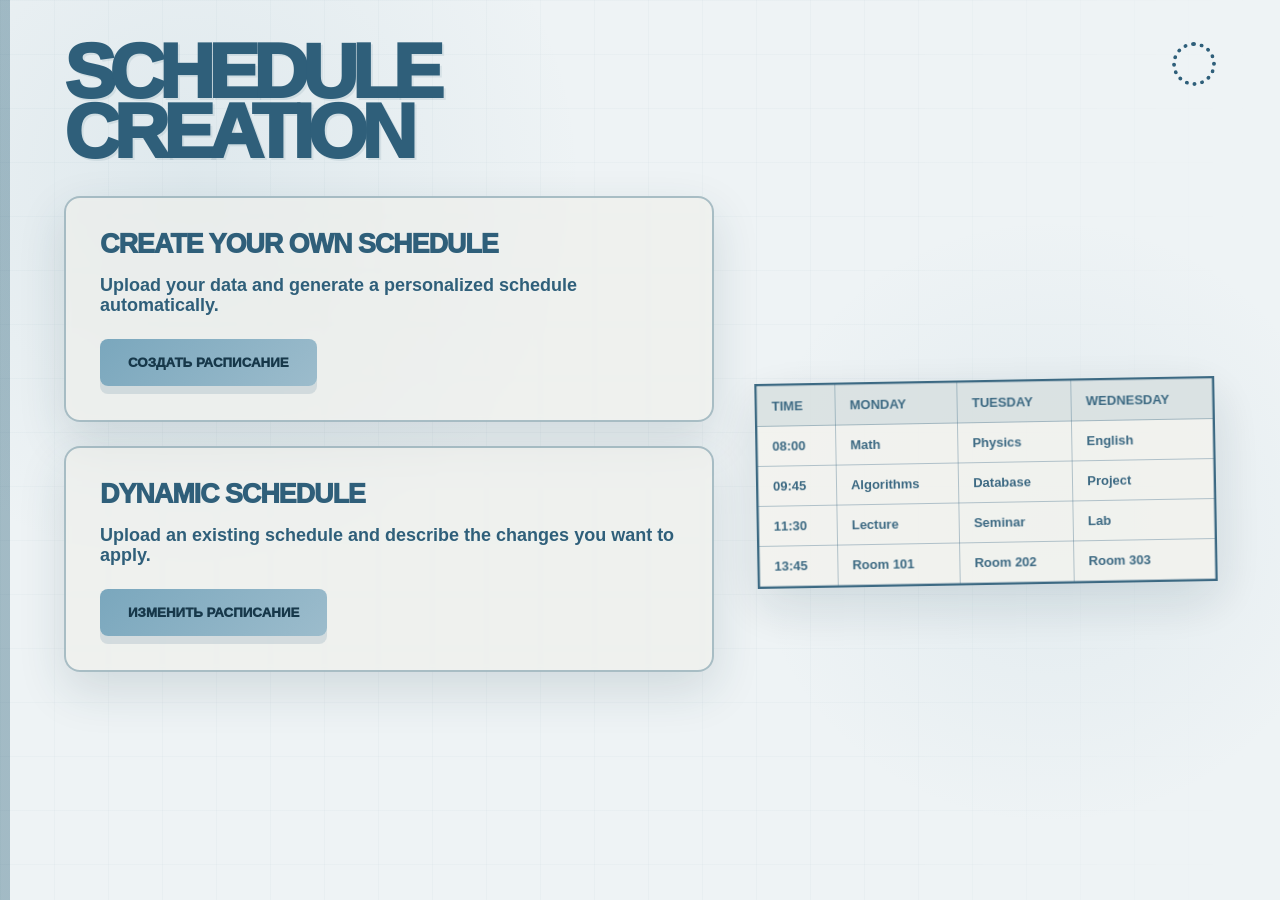
<file: templates/index.html>
<!DOCTYPE html>
<html lang="ru">
<head>
<meta charset="UTF-8" />
<meta name="viewport" content="width=device-width, initial-scale=1.0" />
<title>Schedule Creation</title>
<style>
:root{--blue:#2f5f7a;--accent:#7aa7bd;--paper:#eef3f5;--ink:#244b61;--line:rgba(80,125,145,.45);--soft-blue:rgba(84,139,164,.14);--shadow:0 18px 48px rgba(31,63,80,.14);--radius:16px}*{box-sizing:border-box}body{margin:0;min-height:100vh;font-family:Arial,Helvetica,sans-serif;color:var(--blue);background:radial-gradient(circle at 15% 20%,rgba(84,139,164,.10),transparent 30%),radial-gradient(circle at 82% 58%,rgba(103,153,176,.09),transparent 26%),linear-gradient(90deg,rgba(80,125,145,.48) 0 10px,transparent 10px),var(--paper);overflow-x:hidden}body:before{content:"";position:fixed;inset:0;pointer-events:none;opacity:.32;background-image:linear-gradient(rgba(47,95,122,.08) 1px,transparent 1px),linear-gradient(90deg,rgba(80,125,145,.10) 1px,transparent 1px);background-size:54px 54px;mask-image:linear-gradient(to right,black 0 70%,transparent 100%)}.page{display:none;min-height:100vh;padding:42px 64px 36px;position:relative}.page.active{display:block}.header{position:relative;z-index:5;display:grid;grid-template-columns:1fr auto;gap:24px;align-items:start;margin-bottom:34px}.back{border:0;background:transparent;color:var(--blue);font-weight:900;letter-spacing:.05em;cursor:pointer;padding:0 0 10px;font-size:15px}.back:hover{color:var(--accent)}h1{margin:0;font-size:clamp(42px,6vw,86px);line-height:.78;letter-spacing:-.08em;text-transform:uppercase;font-weight:1000;max-width:720px;text-shadow:2px 2px 0 rgba(47,95,122,.10)}.sun{width:44px;height:44px;border:4px dotted var(--blue);border-radius:50%;animation:spin 10s linear infinite}@keyframes spin{to{transform:rotate(360deg)}}.layout{position:relative;z-index:2;display:grid;grid-template-columns:minmax(360px,650px) minmax(360px,1fr);gap:42px;align-items:start}.cards{display:grid;gap:24px}.card{border:2px solid var(--line);border-radius:var(--radius);padding:34px;background:rgba(239,239,234,.62);backdrop-filter:blur(3px);box-shadow:var(--shadow);display:grid;grid-template-columns:1fr;gap:20px;min-height:210px;align-items:center}.card.small-grid{min-height:auto}.data-panel,.schedule-wrap{border:2px solid var(--line);border-radius:var(--radius);padding:28px;background:rgba(239,239,234,.68);backdrop-filter:blur(3px);box-shadow:var(--shadow)}h2{margin:0 0 18px;font-size:27px;line-height:.92;text-transform:uppercase;letter-spacing:-.04em;font-weight:1000}p{margin:0 0 24px;font-size:18px;line-height:1.12;font-weight:800}.btn{border:0;background:linear-gradient(135deg,#7aa7bd,#9cbccc);color:#17384a;text-transform:uppercase;font-weight:1000;padding:16px 28px;border-radius:8px;cursor:pointer;min-width:170px;box-shadow:0 8px 0 rgba(47,95,122,.14);transition:.22s ease}.btn:hover{transform:translate(10px,-8px) rotate(-1deg);background:#2f5f7a;color:white;box-shadow:-8px 12px 0 rgba(80,125,145,.25)}.btn.secondary{background:transparent;border:2px solid var(--blue);color:var(--blue);box-shadow:none}.btn.secondary:hover{background:#d8e6ec;color:#244b61}.btn-row,.checks{display:flex;gap:10px;flex-wrap:wrap}.upload-actions{margin-top:14px}.decor-table{position:relative;right:auto;top:auto;width:100%;max-width:540px;justify-self:end;align-self:start;margin-top:184px;transform:rotate(-1deg);border:2px solid var(--blue);background:rgba(239,239,234,.9);box-shadow:var(--shadow);opacity:.93}.form-grid{display:grid;gap:12px}label{font-size:12px;text-transform:uppercase;font-weight:1000}input,select{width:100%;border:2px solid rgba(47,95,122,.36);background:rgba(255,255,255,.35);color:var(--blue);padding:12px;border-radius:10px;font-weight:800}table{border-collapse:collapse;width:100%;background:rgba(255,255,255,.16)}th,td{border:1px solid rgba(47,95,122,.36);padding:12px 14px;text-align:left;font-size:13px;font-weight:800;vertical-align:top}th{text-transform:uppercase;background:rgba(80,125,145,.15)}.tabs{display:flex;gap:8px;flex-wrap:wrap;margin-bottom:14px}.tab{border:1px solid rgba(47,95,122,.36);background:rgba(255,255,255,.35);color:var(--blue);font-weight:900;border-radius:8px;padding:8px 10px;cursor:pointer}.tab.active{background:var(--blue);color:white}.schedule-tools{display:flex;justify-content:space-between;gap:16px;align-items:end;margin-bottom:18px}.lesson{display:block;font-weight:1000;color:var(--accent)}.muted{display:block;opacity:.78;margin-top:5px}.status{margin-top:12px;font-weight:900;white-space:pre-wrap}.error{color:#b00052}.ok{color:#0a7a35}.hint{font-size:13px;font-weight:800;opacity:.8}.subject-list{display:grid;gap:6px;border:2px dashed rgba(47,95,122,.28);padding:10px;border-radius:10px;max-height:160px;overflow:auto}.subject-list label{text-transform:none;font-size:13px}.danger{color:#b00052}@media(max-width:900px){.page{padding:28px 22px}.layout{grid-template-columns:1fr}.decor-table{position:static;width:100%;transform:none}.schedule-tools{display:grid}}
</style>
</head>
<body>
<section class="page active" id="home">
  <header class="header"><div><h1>Schedule<br>Creation</h1></div><div class="sun"></div></header>
  <main class="layout">
    <div class="cards">
      <article class="card"><div><h2>Create your own schedule</h2><p>Upload your data and generate a personalized schedule automatically.</p><button class="btn" onclick="showPage('input')">Создать расписание</button></div></article>
      <article class="card"><div><h2>Dynamic schedule</h2><p>Upload an existing schedule and describe the changes you want to apply.</p><button class="btn" onclick="location.href='/dynamic'">Изменить расписание</button></div></article>
    </div>
    <div class="decor-table" aria-hidden="true"><table><thead><tr><th>Time</th><th>Monday</th><th>Tuesday</th><th>Wednesday</th></tr></thead><tbody><tr><td>08:00</td><td>Math</td><td>Physics</td><td>English</td></tr><tr><td>09:45</td><td>Algorithms</td><td>Database</td><td>Project</td></tr><tr><td>11:30</td><td>Lecture</td><td>Seminar</td><td>Lab</td></tr><tr><td>13:45</td><td>Room 101</td><td>Room 202</td><td>Room 303</td></tr></tbody></table></div>
  </main>
</section>

<section class="page" id="input">
  <header class="header"><div><button class="back" onclick="showPage('home')">← BACK</button><h1>Schedule<br>Creation</h1></div><div class="sun"></div></header>
  <main class="layout">
    <div class="cards">
      <article class="card small-grid"><h2>1. Upload Excel file</h2><p>Upload your Excel file with the required data.</p><input id="excelFile" type="file" accept=".xlsx,.xlsm,.xltx,.xltm"><div class="checks upload-actions"><button class="btn" onclick="uploadExcel()">Upload</button><a class="btn secondary" href="/download/template">Download template</a></div><div id="uploadStatus" class="status"></div></article>
      <article class="card small-grid"><h2>2. Or enter data manually</h2><div class="form-grid"><label>Что заполняем?</label><select id="entityType" onchange="renderForm()"><option value="rooms">Аудитории</option><option value="teachers">Преподаватели</option><option value="subjects">Предметы</option><option value="groups">Группы</option></select><div id="dynamicForm"></div><button class="btn" onclick="addItem()">Add to list</button><button class="btn secondary" onclick="generateSchedule()">Generate schedule →</button></div></article>
    </div>
    <aside class="data-panel"><h2>Data preview</h2><div class="tabs"><button class="tab active" onclick="switchTab('rooms')">Аудитории</button><button class="tab" onclick="switchTab('teachers')">Учителя</button><button class="tab" onclick="switchTab('subjects')">Предметы</button><button class="tab" onclick="switchTab('groups')">Ученики</button></div><table class="data-table" id="previewTable"></table><p class="hint" style="margin-top:14px">На сайте показывается только таблица введённых или загруженных данных. JSON скрыт и обрабатывается внутри.</p></aside>
  </main>
</section>

<section class="page" id="result">
  <header class="header"><div><button class="back" onclick="showPage('input')">← BACK</button><h1>Schedule<br>Creation</h1></div><div class="sun"></div></header>
  <main><div class="schedule-tools"><div><label>Выбор группы</label><select id="groupSelect" onchange="renderSchedule()"></select></div><div class="btn-row"><button class="btn" onclick="validateSchedule()">Check errors</button><button class="btn secondary" onclick="downloadCalendar()">Calendar ICS ↓</button><button class="btn secondary" onclick="downloadExcel()">Excel ↓</button><button class="btn secondary" onclick="downloadPdf()">PDF ↓</button></div></div><div id="resultStatus" class="status"></div><div class="schedule-wrap"><table id="scheduleTable"></table></div></main>
</section>

<script>
const store={rooms:[],teachers:[],subjects:[],groups:[]};let activeTab='rooms';let generatedSchedule={lessons:[],unplaced_lessons:[]};
const headers={rooms:['id','Номер','Вместимость','Характеристики'],teachers:['id','ФИО','Занятость/нед.','Предметы'],subjects:['id','Название','Часы/нед.','Тип','Длительность','Условия'],groups:['id','Номер','Кол-во человек','Предметы']};
function showPage(id){document.querySelectorAll('.page').forEach(p=>p.classList.remove('active'));document.getElementById(id).classList.add('active');if(id==='result'){fillGroupSelect();renderSchedule();}}
function splitList(s,nums=false){return String(s||'').split(',').map(x=>x.trim()).filter(Boolean).map(x=>nums?Number(x):x)}
function nextId(type){return store[type].length?Math.max(...store[type].map(r=>+r[0]||0))+1:1}
function subjectOptionsName(){return store.subjects.map(s=>`<label><input type="checkbox" name="subjectPick" value="${s[0]}"> ${s[1]} <span class="hint">#${s[0]}</span></label>`).join('')||'<span class="hint danger">Сначала добавьте предметы во вкладке «Предметы».</span>'}
function pickedSubjects(){return [...document.querySelectorAll('input[name="subjectPick"]:checked')].map(x=>x.value).join(', ')}
function checked(name){return [...document.querySelectorAll(`input[name="${name}"]:checked`)].map(x=>x.value).join(', ')}
function renderForm(){const type=document.getElementById('entityType').value;const box=document.getElementById('dynamicForm');box.innerHTML={rooms:`<label>Номер кабинета</label><input id="roomNumber" placeholder="101"><label>Вместимость</label><input id="roomCapacity" type="number" placeholder="30"><label>Характеристики</label><div class="checks"><label><input type="checkbox" name="roomFeatures" value="экран"> экран</label><label><input type="checkbox" name="roomFeatures" value="тех"> тех</label></div>`,teachers:`<label>ФИО</label><input id="teacherName"><label>Занятость в неделю</label><input id="teacherHours" type="number"><label>Предметы</label><div class="subject-list">${subjectOptionsName()}</div>`,subjects:`<label>Название</label><input id="subjectName"><label>Часы в неделю</label><input id="subjectHours" type="number"><label>Тип</label><select id="subjectType"><option value="1">Лекция</option><option value="0">Семинар</option></select><label>Длительность, минут</label><input id="subjectDuration" type="number" value="90"><label>Условия</label><input id="subjectNeeds" placeholder="экран, тех или -">`,groups:`<label>Номер группы</label><input id="groupNumber"><label>Количество человек</label><input id="groupSize" type="number"><label>Предметы</label><div class="subject-list">${subjectOptionsName()}</div>`}[type];}
function addItem(){const type=document.getElementById('entityType').value;let row;if(type==='rooms')row=[nextId(type),roomNumber.value,roomCapacity.value,checked('roomFeatures')||'-'];if(type==='teachers')row=[nextId(type),teacherName.value,teacherHours.value,pickedSubjects()];if(type==='subjects')row=[nextId(type),subjectName.value,subjectHours.value,subjectType.value,subjectDuration.value,subjectNeeds.value||'-'];if(type==='groups')row=[nextId(type),groupNumber.value,groupSize.value,pickedSubjects()];if(!row||!row[1])return alert('Заполните главное поле.');store[type].push(row);switchTab(type);renderForm();}
function switchTab(type){activeTab=type;document.querySelectorAll('.tab').forEach(t=>t.classList.remove('active'));[...document.querySelectorAll('.tab')].find(t=>t.textContent.toLowerCase().includes(type==='rooms'?'аудит':type==='teachers'?'учител':type==='subjects'?'предмет':'учен'))?.classList.add('active');renderPreview();}
function renderPreview(){const rows=store[activeTab];previewTable.innerHTML=`<thead><tr>${headers[activeTab].map(h=>`<th>${h}</th>`).join('')}<th>×</th></tr></thead><tbody>${rows.map((r,i)=>`<tr>${r.map((c,j)=>`<td contenteditable="${j===0?'false':'true'}" oninput="editCell('${activeTab}',${i},${j},this.innerText)">${c||'—'}</td>`).join('')}<td><button class="tab" onclick="deleteRow('${activeTab}',${i})">×</button></td></tr>`).join('')||`<tr><td colspan="${headers[activeTab].length+1}">Пока нет данных.</td></tr>`}</tbody>`;}
function editCell(type,row,col,value){if(col!==0)store[type][row][col]=value}function deleteRow(type,row){store[type].splice(row,1);renderPreview();renderForm()}
function toBackendData(){return {'аудитории':store.rooms.map(r=>({id:+r[0],номер:+r[1],вместимость:+r[2],'тип аудитории':splitList(r[3])})), 'преподаватели':store.teachers.map(r=>({id:+r[0],ФИО:r[1],'занятость в неделю':+r[2],'преподает предметы (id)':splitList(r[3],true)})), 'предметы':store.subjects.map(r=>({id:+r[0],название:r[1],'часы в неделю':+r[2],'тип занятия':+r[3],длительность:+r[4],'дополнительны условия':splitList(r[5])})), 'группы':store.groups.map(r=>({id:+r[0],номер:r[1],'кол-во человек':+r[2],'предметы (id)':splitList(r[3],true)}))};}
function fromBackendData(data){store.rooms=(data['аудитории']||[]).map(x=>[x.id,x.номер,x.вместимость,(x['тип аудитории']||[]).join(', ')]);store.teachers=(data['преподаватели']||[]).map(x=>[x.id,x.ФИО,x['занятость в неделю'],(x['преподает предметы (id)']||[]).join(', ')]);store.subjects=(data['предметы']||[]).map(x=>[x.id,x.название,x['часы в неделю'],x['тип занятия'],x.длительность,(x['дополнительны условия']||[]).join(', ')]);store.groups=(data['группы']||[]).map(x=>[x.id,x.номер,x['кол-во человек'],(x['предметы (id)']||[]).join(', ')]);renderForm();renderPreview();}
async function uploadExcel(){const f=excelFile.files[0];if(!f)return alert('Выберите Excel-файл');const fd=new FormData();fd.append('file',f);uploadStatus.textContent='Проверяю файл...';uploadStatus.className='status';const res=await fetch('/api/upload-excel',{method:'POST',body:fd});const out=await res.json();if(!res.ok){uploadStatus.innerHTML=`${out.error}<br><a href="/download/template">Скачать и заполнить шаблон</a>`;uploadStatus.className='status error';return}fromBackendData(out.data);uploadStatus.textContent='Файл загружен';uploadStatus.className='status ok'}
async function generateSchedule(){const data=toBackendData();if(!data['аудитории'].length||!data['преподаватели'].length||!data['предметы'].length||!data['группы'].length){uploadStatus.textContent='Заполните все разделы или загрузите корректный Excel-шаблон.';uploadStatus.className='status error';return}const res=await fetch('/api/generate',{method:'POST',headers:{'Content-Type':'application/json'},body:JSON.stringify(data)});const out=await res.json();if(!res.ok){uploadStatus.textContent=out.error;uploadStatus.className='status error';return}generatedSchedule=out;resultStatus.textContent=`Расписание создано. Не удалось поставить: ${(out.unplaced_lessons||[]).length}`;resultStatus.className='status ok';showPage('result')}
function fillGroupSelect(){const groups=[...new Set((generatedSchedule.lessons||[]).flatMap(l=>String(l['группа']||'').split(',').map(x=>x.trim()).filter(Boolean)))];groupSelect.innerHTML=['Все группы',...groups].map(g=>`<option>${g}</option>`).join('')}
function renderSchedule(){const days=['Понедельник','Вторник','Среда','Четверг','Пятница'];const lessons=generatedSchedule.lessons||[];const group=groupSelect.value||'Все группы';const filtered=group==='Все группы'?lessons:lessons.filter(l=>String(l['группа']).split(',').map(x=>x.trim()).includes(group));const times=[...new Set(filtered.map(l=>l['время']))].sort();scheduleTable.innerHTML=`<thead><tr><th>Время / День</th>${days.map(d=>`<th>${d}</th>`).join('')}</tr></thead><tbody>${times.map(t=>`<tr><td>${t}</td>${days.map(d=>{const items=filtered.filter(l=>l['время']===t&&l['день_недели']===d);return `<td>${items.map(l=>`<span class="lesson">${l['предмет']} (${l['тип']})</span><span class="muted">${l['группа']} · ауд. ${l['аудитория']}</span><span class="muted">${l['преподаватель']}</span>`).join('<hr>')}</td>`}).join('')}</tr>`).join('')||'<tr><td colspan="6">Сначала сгенерируйте расписание.</td></tr>'}</tbody>`;}
async function validateSchedule(){const res=await fetch('/api/validate',{method:'POST',headers:{'Content-Type':'application/json'},body:JSON.stringify(generatedSchedule)});const out=await res.json();if(!res.ok){resultStatus.textContent=out.error;resultStatus.className='status error';return}resultStatus.textContent=out.count?`Ошибки (${out.count}):\n`+out.errors.join('\n'):'Ошибок в расписании не найдено';resultStatus.className='status '+(out.count?'error':'ok')}
async function downloadCalendar(){downloadViaPost('/api/calendar',{schedule:generatedSchedule,repeat_weeks:16},'schedule.ics')}
async function downloadExcel(){downloadViaPost('/api/excel',{schedule:generatedSchedule},'schedule_export.xlsx')}
async function downloadPdf(){downloadViaPost('/api/pdf',{schedule:generatedSchedule},'schedule_export.pdf')}
async function downloadViaPost(url,payload,filename){const res=await fetch(url,{method:'POST',headers:{'Content-Type':'application/json'},body:JSON.stringify(payload)});if(!res.ok){const out=await res.json();alert(out.error);return}const blob=await res.blob();const a=document.createElement('a');a.href=URL.createObjectURL(blob);a.download=filename;a.click();URL.revokeObjectURL(a.href)}
renderForm();renderPreview();
</script>
</body>
</html>
</file>
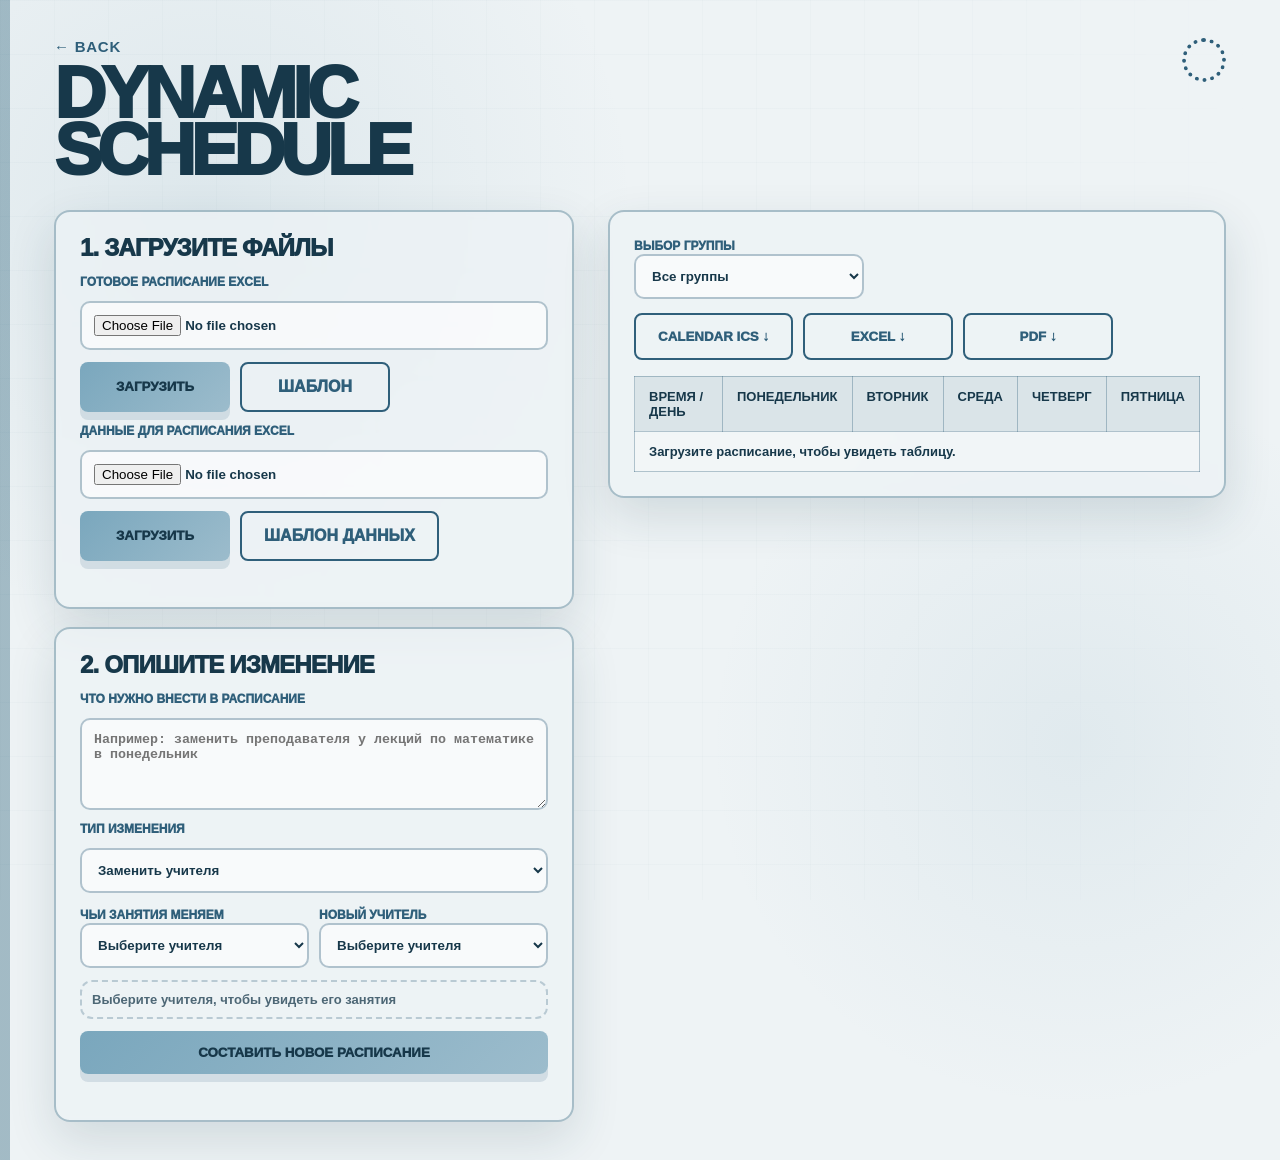
<file: templates/dynamic.html>
<!DOCTYPE html>
<html lang="ru">
<head>
<meta charset="UTF-8" />
<meta name="viewport" content="width=device-width, initial-scale=1.0" />
<title>Dynamic Schedule</title>
<style>
:root{--blue:#2f5f7a;--deep:#17384a;--paper:#eef3f5;--line:rgba(80,125,145,.45);--soft:#d8e6ec;--white:rgba(255,255,255,.58);--shadow:0 18px 48px rgba(31,63,80,.14);--radius:16px}*{box-sizing:border-box}body{margin:0;min-height:100vh;font-family:Arial,Helvetica,sans-serif;color:var(--deep);background:radial-gradient(circle at 16% 18%,rgba(84,139,164,.11),transparent 30%),radial-gradient(circle at 84% 64%,rgba(103,153,176,.10),transparent 28%),linear-gradient(90deg,rgba(80,125,145,.48) 0 10px,transparent 10px),var(--paper)}body:before{content:"";position:fixed;inset:0;pointer-events:none;opacity:.26;background-image:linear-gradient(rgba(47,95,122,.08) 1px,transparent 1px),linear-gradient(90deg,rgba(80,125,145,.10) 1px,transparent 1px);background-size:54px 54px;mask-image:linear-gradient(to right,black 0 72%,transparent 100%)}.page{position:relative;z-index:1;min-height:100vh;padding:38px 54px}.header{display:grid;grid-template-columns:1fr auto;gap:24px;align-items:start;margin-bottom:30px}.back{border:0;background:transparent;color:var(--blue);font-weight:900;letter-spacing:.05em;cursor:pointer;padding:0 0 10px;font-size:15px}h1{margin:0;font-size:clamp(40px,5.6vw,80px);line-height:.8;letter-spacing:-.07em;text-transform:uppercase;font-weight:1000;max-width:760px}.sun{width:44px;height:44px;border:4px dotted var(--blue);border-radius:50%;animation:spin 10s linear infinite}@keyframes spin{to{transform:rotate(360deg)}}.layout{display:grid;grid-template-columns:minmax(340px,520px) 1fr;gap:34px;align-items:start}.stack{display:grid;gap:18px}.card,.panel{border:2px solid var(--line);border-radius:var(--radius);background:rgba(238,243,245,.72);box-shadow:var(--shadow);backdrop-filter:blur(3px);padding:24px}.panel{min-width:0}h2{margin:0 0 16px;font-size:24px;line-height:.96;text-transform:uppercase;letter-spacing:-.035em;font-weight:1000}p{margin:0 0 18px;font-size:16px;line-height:1.24;font-weight:800}.grid{display:grid;gap:12px}.two{display:grid;grid-template-columns:1fr 1fr;gap:10px}label{font-size:12px;text-transform:uppercase;font-weight:1000;color:var(--blue)}input,select,textarea{width:100%;border:2px solid rgba(47,95,122,.36);background:var(--white);color:var(--deep);padding:12px;border-radius:10px;font-weight:800}textarea{min-height:92px;resize:vertical}.btn{border:0;background:linear-gradient(135deg,#7aa7bd,#9cbccc);color:#17384a;text-transform:uppercase;font-weight:1000;padding:14px 22px;border-radius:8px;cursor:pointer;min-width:150px;box-shadow:0 8px 0 rgba(47,95,122,.14);transition:.2s ease;text-decoration:none;display:inline-flex;align-items:center;justify-content:center}.btn:hover{transform:translate(6px,-5px);background:#2f5f7a;color:white;box-shadow:-6px 10px 0 rgba(80,125,145,.25)}.btn.secondary{background:transparent;border:2px solid var(--blue);box-shadow:none;color:var(--blue)}.row{display:flex;gap:10px;flex-wrap:wrap}.status{margin-top:10px;font-weight:900;white-space:pre-wrap}.error{color:#9a2340}.ok{color:#1d6f4a}.hint{font-size:13px;font-weight:800;opacity:.75}.tools{display:flex;justify-content:space-between;gap:14px;align-items:end;margin-bottom:16px;flex-wrap:wrap}.tabs{display:flex;gap:8px;flex-wrap:wrap}.tab{border:1px solid rgba(47,95,122,.42);background:rgba(255,255,255,.36);color:var(--blue);font-weight:900;border-radius:8px;padding:8px 10px;cursor:pointer}.tab.active{background:var(--blue);color:white}table{border-collapse:collapse;width:100%;background:rgba(255,255,255,.22)}th,td{border:1px solid rgba(47,95,122,.34);padding:12px 14px;text-align:left;font-size:13px;font-weight:800;vertical-align:top}th{text-transform:uppercase;background:rgba(80,125,145,.15)}.lesson{display:block;font-weight:1000;color:#244f66}.muted{display:block;opacity:.78;margin-top:5px}.list{display:grid;gap:8px;max-height:250px;overflow:auto;border:2px dashed rgba(47,95,122,.28);border-radius:12px;padding:10px}.list label{text-transform:none;font-size:13px;color:var(--deep)}hr{border:0;border-top:1px solid rgba(47,95,122,.22);margin:10px 0}.hidden{display:none}@media(max-width:980px){.page{padding:28px 22px}.layout{grid-template-columns:1fr}.two{grid-template-columns:1fr}.tools{display:grid}.header{grid-template-columns:1fr}}
</style>
</head>
<body>
<section class="page">
  <header class="header">
    <div><button class="back" onclick="location.href='/'">← BACK</button><h1>Dynamic<br>Schedule</h1></div>
    <div class="sun"></div>
  </header>
  <main class="layout">
    <div class="stack">
      <article class="card">
        <h2>1. Загрузите файлы</h2>
        <div class="grid">
          <label>Готовое расписание Excel</label>
          <input id="scheduleFile" type="file" accept=".xlsx,.xlsm,.xltx,.xltm">
          <div class="row"><button class="btn" onclick="uploadSchedule()">Загрузить</button><a class="btn secondary" href="/download/schedule-template">Шаблон</a></div>
          <label>Данные для расписания Excel</label>
          <input id="dataFile" type="file" accept=".xlsx,.xlsm,.xltx,.xltm">
          <div class="row"><button class="btn" onclick="uploadData()">Загрузить</button><a class="btn secondary" href="/download/template">Шаблон данных</a></div>
          <div id="uploadStatus" class="status"></div>
        </div>
      </article>

      <article class="card">
        <h2>2. Опишите изменение</h2>
        <div class="grid">
          <label>Что нужно внести в расписание</label>
          <textarea id="changeText" placeholder="Например: заменить преподавателя у лекций по математике в понедельник"></textarea>
          <label>Тип изменения</label>
          <select id="actionType" onchange="renderAction()">
            <option value="replace_teacher">Заменить учителя</option>
            <option value="remove_lesson">Убрать занятие</option>
            <option value="replace_lesson">Заменить занятие</option>
            <option value="add_window">Добавить окно</option>
          </select>
          <div id="actionForm" class="grid"></div>
          <button class="btn" onclick="applyChange()">Составить новое расписание</button>
          <div id="changeStatus" class="status"></div>
        </div>
      </article>
    </div>

    <aside class="panel">
      <div class="tools">
        <div>
          <label>Выбор группы</label>
          <select id="groupSelect" onchange="renderSchedule()"></select>
        </div>
        <div class="row">
          <button class="btn secondary" onclick="downloadCalendar()">Calendar ICS ↓</button>
          <button class="btn secondary" onclick="downloadExcel()">Excel ↓</button>
          <button class="btn secondary" onclick="downloadPdf()">PDF ↓</button>
        </div>
      </div>
      <table id="scheduleTable"></table>
    </aside>
  </main>
</section>

<script>
let sourceData={};
let dynamicSchedule={lessons:[],unplaced_lessons:[]};
let options={teachers:[],subjects:[],rooms:[],groups:[],days:['Понедельник','Вторник','Среда','Четверг','Пятница'],times:[],lessons:[]};

const keys={day:'день_недели',time:'время',group:'группа',subject:'предмет',type:'тип',teacher:'преподаватель',room:'аудитория'};
const days=['Понедельник','Вторник','Среда','Четверг','Пятница'];

function esc(v){return String(v??'').replace(/[&<>"']/g,m=>({'&':'&amp;','<':'&lt;','>':'&gt;','"':'&quot;',"'":'&#39;'}[m]))}
function splitGroups(v){return String(v||'').split(',').map(x=>x.trim()).filter(Boolean)}
function listOptions(items,allLabel='Все'){return [`<option value="">${allLabel}</option>`,...items.map(x=>`<option value="${esc(x)}">${esc(x)}</option>`)].join('')}
function lessonLine(lesson){return `${lesson[keys.day]} · ${lesson[keys.time]} · ${lesson[keys.group]} · ${lesson[keys.subject]} · ${lesson[keys.teacher]}`}

async function uploadEndpoint(input, url, kind){
  const file=input.files[0];
  if(!file){alert('Выберите Excel-файл');return}
  const fd=new FormData();fd.append('file',file);
  uploadStatus.textContent=`Загружаю ${kind}...`;uploadStatus.className='status';
  const res=await fetch(url,{method:'POST',body:fd});
  const out=await res.json();
  if(!res.ok){uploadStatus.textContent=out.error;uploadStatus.className='status error';return null}
  uploadStatus.textContent=`${kind} загружен`;uploadStatus.className='status ok';
  return out.data;
}
async function uploadSchedule(){const data=await uploadEndpoint(scheduleFile,'/api/upload-schedule','Расписание');if(data){dynamicSchedule=data;await refreshOptions();fillGroupSelect();renderSchedule();renderAction();}}
async function uploadData(){const data=await uploadEndpoint(dataFile,'/api/upload-excel','Данные');if(data){sourceData=data;await refreshOptions();renderAction();}}
async function refreshOptions(){
  const res=await fetch('/api/dynamic/options',{method:'POST',headers:{'Content-Type':'application/json'},body:JSON.stringify({source_data:sourceData,schedule:dynamicSchedule})});
  options=await res.json();
}
function fillGroupSelect(){
  const groups=options.groups.length?options.groups:[...new Set((dynamicSchedule.lessons||[]).flatMap(l=>splitGroups(l[keys.group])))];
  groupSelect.innerHTML=['Все группы',...groups].map(g=>`<option>${esc(g)}</option>`).join('');
}
function renderSchedule(){
  const lessons=dynamicSchedule.lessons||[];
  const group=groupSelect.value||'Все группы';
  const filtered=group==='Все группы'?lessons:lessons.filter(l=>splitGroups(l[keys.group]).includes(group));
  const times=[...new Set(filtered.map(l=>l[keys.time]).filter(Boolean))].sort();
  scheduleTable.innerHTML=`<thead><tr><th>Время / День</th>${days.map(d=>`<th>${d}</th>`).join('')}</tr></thead><tbody>${times.map(t=>`<tr><td>${esc(t)}</td>${days.map(d=>{const items=filtered.filter(l=>l[keys.time]===t&&l[keys.day]===d);return `<td>${items.map(l=>`<span class="lesson">${esc(l[keys.subject])} (${esc(l[keys.type])})</span><span class="muted">${esc(l[keys.group])} · ауд. ${esc(l[keys.room])}</span><span class="muted">${esc(l[keys.teacher])}</span>`).join('<hr>')}</td>`}).join('')}</tr>`).join('')||'<tr><td colspan="6">Загрузите расписание, чтобы увидеть таблицу.</td></tr>'}</tbody>`;
}
function filterLessons(){
  const day=document.getElementById('filterDay')?.value||'';
  const time=document.getElementById('filterTime')?.value||'';
  const group=document.getElementById('filterGroup')?.value||'';
  const subject=document.getElementById('filterSubject')?.value||'';
  if(!day&&!time&&!group&&!subject)return [];
  return (dynamicSchedule.lessons||[]).filter(l=>
    (!day||l[keys.day]===day)&&(!time||l[keys.time]===time)&&(!subject||l[keys.subject]===subject)&&(!group||splitGroups(l[keys.group]).includes(group))
  );
}
function selectedIds(){return [...document.querySelectorAll('input[name="lessonPick"]:checked')].map(x=>x.value)}
function renderLessonChecks(lessons, emptyText='Выберите хотя бы один параметр занятия'){
  return `<div class="list">${lessons.length?lessons.map(l=>`<label><input type="checkbox" name="lessonPick" value="${esc(l._id)}"> ${esc(lessonLine(l))}</label>`).join(''):`<span class="hint">${emptyText}</span>`}</div>`;
}
function filtersHtml(){return `<div class="two"><div><label>День</label><select id="filterDay" onchange="renderAction()">${listOptions(days)}</select></div><div><label>Время</label><select id="filterTime" onchange="renderAction()">${listOptions(options.times)}</select></div><div><label>Группа</label><select id="filterGroup" onchange="renderAction()">${listOptions(options.groups)}</select></div><div><label>Предмет</label><select id="filterSubject" onchange="renderAction()">${listOptions(options.subjects)}</select></div></div>`}
function restoreFilters(values){
  for(const [id,value] of Object.entries(values)){const el=document.getElementById(id);if(el)el.value=value}
}
function renderAction(){
  const current={filterDay:document.getElementById('filterDay')?.value||'',filterTime:document.getElementById('filterTime')?.value||'',filterGroup:document.getElementById('filterGroup')?.value||'',filterSubject:document.getElementById('filterSubject')?.value||''};
  const action=actionType.value;
  if(action==='replace_teacher'){
    const teacher=document.getElementById('currentTeacher')?.value||'';
    const lessons=teacher?(dynamicSchedule.lessons||[]).filter(l=>l[keys.teacher]===teacher):[];
    actionForm.innerHTML=`<div class="two"><div><label>Чьи занятия меняем</label><select id="currentTeacher" onchange="renderAction()">${listOptions(options.teachers,'Выберите учителя')}</select></div><div><label>Новый учитель</label><select id="newTeacher">${listOptions(options.teachers,'Выберите учителя')}</select></div></div>${renderLessonChecks(lessons,'Выберите учителя, чтобы увидеть его занятия')}`;
    currentTeacher.value=teacher;
  }
  if(action==='remove_lesson'){
    actionForm.innerHTML=`${filtersHtml()}${renderLessonChecks(filterLessons())}<div class="row"><label><input type="checkbox" id="removeFull" checked onchange="moveFree.checked=!this.checked"> Полностью убрать занятие</label><label><input type="checkbox" id="moveFree" onchange="removeFull.checked=!this.checked"> Перенести занятие на свободное время</label></div>`;
    restoreFilters(current);
  }
  if(action==='replace_lesson'){
    const mode=document.getElementById('subjectMode')?.value||'existing';
    actionForm.innerHTML=`${filtersHtml()}${renderLessonChecks(filterLessons())}<label>На что заменить занятие</label><select id="subjectMode" onchange="renderAction()"><option value="existing">Выбрать имеющийся предмет</option><option value="custom">Добавить своё</option></select><div id="subjectBox">${mode==='existing'?`<select id="replacementSubject">${listOptions(options.subjects,'Выберите предмет')}</select>`:`<input id="replacementSubject" placeholder="Название нового занятия">`}</div><div class="two"><div><label>Преподаватель</label><select id="replacementTeacher">${listOptions(options.teachers,'Оставить как было')}</select></div><div><label>Кабинет</label><select id="replacementRoom">${listOptions(options.rooms,'Оставить как было')}</select></div></div>`;
    restoreFilters(current);subjectMode.value=mode;
  }
  if(action==='add_window'){
    actionForm.innerHTML=`<div class="two"><div><label>День</label><select id="windowDay">${days.map(d=>`<option>${d}</option>`).join('')}</select></div><div><label>Время</label><input id="windowTime" placeholder="09:00 – 10:30"></div><div><label>Группа</label><select id="windowGroup">${listOptions(options.groups,'Выберите группу')}</select></div></div>`;
  }
}
async function applyChange(){
  const action=actionType.value;
  let change={action,note:changeText.value};
  if(action==='replace_teacher')change={...change,teacher:newTeacher.value,lesson_ids:selectedIds()};
  if(action==='remove_lesson')change={...change,mode:moveFree?.checked?'move':'remove',lesson_ids:selectedIds()};
  if(action==='replace_lesson')change={...change,subject:replacementSubject.value,teacher:replacementTeacher.value,room:replacementRoom.value,lesson_ids:selectedIds()};
  if(action==='add_window')change={...change,day:windowDay.value,time:windowTime.value,group:windowGroup.value};
  changeStatus.textContent='Пересобираю расписание...';changeStatus.className='status';
  const res=await fetch('/api/dynamic/apply',{method:'POST',headers:{'Content-Type':'application/json'},body:JSON.stringify({source_data:sourceData,schedule:dynamicSchedule,change})});
  const out=await res.json();
  if(!res.ok){changeStatus.textContent=out.error;changeStatus.className='status error';return}
  dynamicSchedule=out;await refreshOptions();fillGroupSelect();renderSchedule();renderAction();changeStatus.textContent='Новое расписание составлено';changeStatus.className='status ok';
}
async function downloadCalendar(){downloadViaPost('/api/calendar',{schedule:dynamicSchedule,repeat_weeks:16},'dynamic_schedule.ics')}
async function downloadExcel(){downloadViaPost('/api/excel',{schedule:dynamicSchedule},'dynamic_schedule.xlsx')}
async function downloadPdf(){downloadViaPost('/api/pdf',{schedule:dynamicSchedule},'dynamic_schedule.pdf')}
async function downloadViaPost(url,payload,filename){const res=await fetch(url,{method:'POST',headers:{'Content-Type':'application/json'},body:JSON.stringify(payload)});if(!res.ok){const out=await res.json();alert(out.error);return}const blob=await res.blob();const a=document.createElement('a');a.href=URL.createObjectURL(blob);a.download=filename;a.click();URL.revokeObjectURL(a.href)}
fillGroupSelect();renderSchedule();renderAction();
</script>
</body>
</html>
</file>
